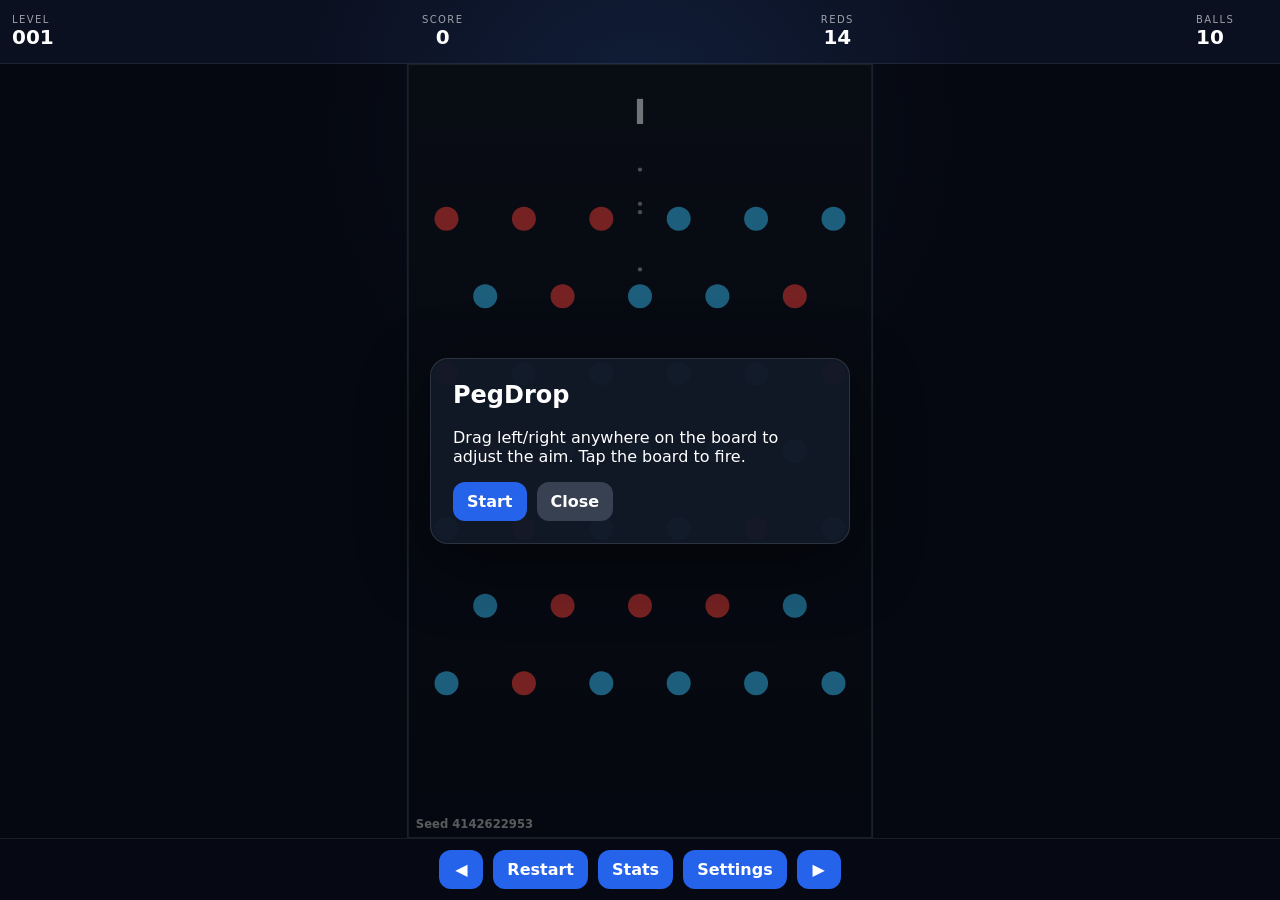
<file: index.html>
<!doctype html>
<html lang="en">
<head>
  <meta charset="utf-8">
  <meta name="viewport" content="width=device-width,initial-scale=1,viewport-fit=cover,user-scalable=no">
  <meta name="theme-color" content="#111827">
  <title>PegDrop</title>
  <link rel="stylesheet" href="style.css">
</head>
<body>
  <main id="app">
    <header id="hud">
      <div class="hud-block">
        <span class="hud-label">LEVEL</span>
        <strong id="levelLabel">001</strong>
      </div>
      <div class="hud-block hud-score">
        <span class="hud-label">SCORE</span>
        <strong id="scoreLabel">0</strong>
      </div>
      <div class="hud-block hud-reds">
        <span class="hud-label">REDS</span>
        <strong id="redsLabel">0</strong>
      </div>
      <div class="hud-block">
        <span class="hud-label">BALLS</span>
        <strong id="ballsLabel">0</strong>
      </div>
    </header>

    <section id="gameWrap">
      <canvas id="gameCanvas" aria-label="PegDrop game board"></canvas>
      <div id="overlay" class="hidden">
        <div class="panel">
          <h1 id="overlayTitle">PegDrop</h1>
          <p id="overlayText"></p>
          <div class="panel-actions">
            <button id="overlayPrimary">Play</button>
            <button id="overlaySecondary" class="secondary">Close</button>
          </div>
        </div>
      </div>
    </section>

    <footer id="controls">
      <button id="prevLevel" class="icon-btn" title="Previous level">◀</button>
      <button id="restartBtn">Restart</button>
      <button id="statsBtn">Stats</button>
      <button id="settingsBtn">Settings</button>
      <button id="nextLevel" class="icon-btn" title="Next level">▶</button>
    </footer>
  </main>

  <dialog id="settingsDialog">
    <form method="dialog">
      <h2>Settings</h2>
      <label>
        Aim sensitivity
        <input id="sensitivityInput" type="range" min="0.25" max="2" step="0.05">
        <span id="sensitivityValue"></span>
      </label>
      <label class="checkrow">
        <input id="showGuideInput" type="checkbox">
        Show aim guide
      </label>
      <div class="dialog-actions">
        <button id="exportSaveBtn" type="button">Export Save</button>
        <label class="file-button">
          Import Save
          <input id="importSaveInput" type="file" accept="application/json,.json">
        </label>
        <button id="resetSaveBtn" type="button" class="danger">Reset Progress</button>
        <button>Done</button>
      </div>
    </form>
  </dialog>

  <dialog id="statsDialog">
    <form method="dialog">
      <h2>Career Stats</h2>
      <div id="statsBody"></div>
      <div class="dialog-actions">
        <button>Done</button>
      </div>
    </form>
  </dialog>

  <script src="storage.js"></script>
  <script src="game.js"></script>
</body>
</html>
</file>
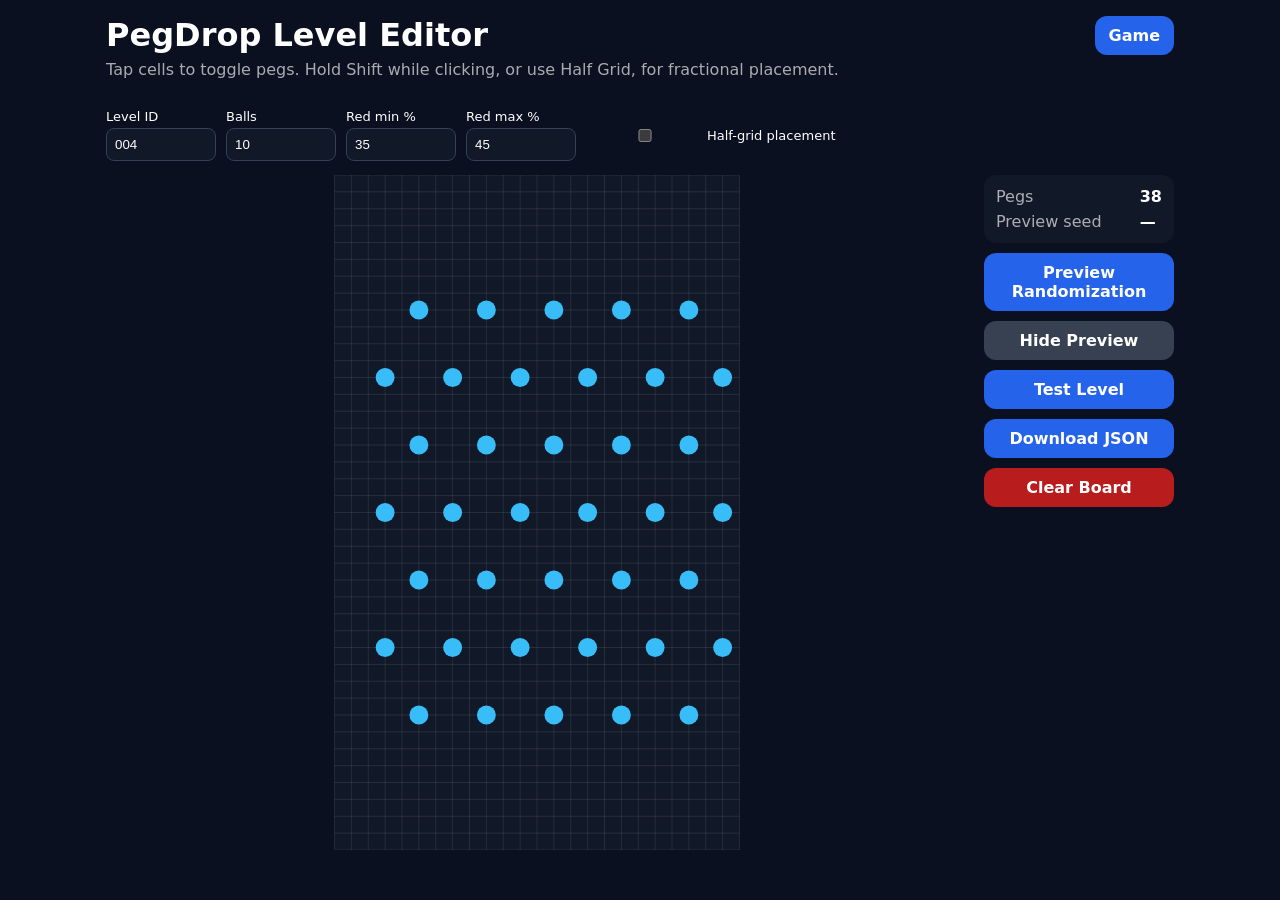
<file: editor/index.html>
<!doctype html>
<html lang="en">
<head>
  <meta charset="utf-8">
  <meta name="viewport" content="width=device-width,initial-scale=1,viewport-fit=cover">
  <title>PegDrop Level Editor</title>
  <link rel="stylesheet" href="editor.css">
</head>
<body>
  <main>
    <header>
      <div>
        <h1>PegDrop Level Editor</h1>
        <p>Tap cells to toggle pegs. Hold Shift while clicking, or use Half Grid, for fractional placement.</p>
      </div>
      <a href="../">Game</a>
    </header>

    <section class="settings">
      <label>Level ID <input id="levelId" value="004" inputmode="numeric"></label>
      <label>Balls <input id="balls" type="number" value="10" min="1"></label>
      <label>Red min % <input id="redMin" type="number" value="35" min="1" max="100"></label>
      <label>Red max % <input id="redMax" type="number" value="45" min="1" max="100"></label>
      <label class="check"><input id="halfGrid" type="checkbox"> Half-grid placement</label>
    </section>

    <section class="layout">
      <div id="boardWrap">
        <canvas id="editorCanvas"></canvas>
      </div>

      <aside>
        <div class="stats">
          <div>Pegs</div><strong id="pegCount">0</strong>
          <div>Preview seed</div><strong id="seedLabel">—</strong>
        </div>
        <button id="randomizeBtn">Preview Randomization</button>
        <button id="clearPreviewBtn" class="secondary">Hide Preview</button>
        <button id="testBtn">Test Level</button>
        <button id="downloadBtn">Download JSON</button>
        <button id="clearBtn" class="danger">Clear Board</button>
      </aside>
    </section>
  </main>

  <script src="editor.js"></script>
</body>
</html>
</file>
<file: style.css>
:root {
  color-scheme: dark;
  font-family: Inter, ui-sans-serif, system-ui, -apple-system, BlinkMacSystemFont, "Segoe UI", sans-serif;
  --hud-h: 64px;
  --controls-h: 62px;
}

* { box-sizing: border-box; }
html, body { margin: 0; width: 100%; height: 100%; overflow: hidden; background: #0b1020; }
body { overscroll-behavior: none; touch-action: none; }

button, input { font: inherit; }

#app {
  width: 100vw;
  height: 100dvh;
  padding:
    env(safe-area-inset-top)
    env(safe-area-inset-right)
    env(safe-area-inset-bottom)
    env(safe-area-inset-left);
  display: grid;
  grid-template-rows: var(--hud-h) 1fr var(--controls-h);
  background:
    radial-gradient(circle at 50% 15%, rgba(59,130,246,.12), transparent 35%),
    #0b1020;
}

#hud, #controls {
  display: flex;
  align-items: center;
  justify-content: center;
  gap: 10px;
  padding: 8px 12px;
  z-index: 3;
}

#hud {
  justify-content: space-between;
  border-bottom: 1px solid rgba(255,255,255,.08);
}

.hud-block { min-width: 72px; display: flex; flex-direction: column; }
.hud-score, .hud-reds { align-items: center; }
.hud-label { font-size: 10px; letter-spacing: .14em; opacity: .6; }
#hud strong { font-size: 20px; }

#gameWrap {
  position: relative;
  min-height: 0;
  display: grid;
  place-items: center;
}

#gameCanvas {
  display: block;
  width: 100%;
  height: 100%;
  touch-action: none;
}

#controls {
  border-top: 1px solid rgba(255,255,255,.08);
  background: rgba(5,8,18,.8);
  backdrop-filter: blur(8px);
}

button, .file-button {
  border: 0;
  border-radius: 12px;
  padding: 10px 14px;
  background: #2563eb;
  color: white;
  font-weight: 700;
  cursor: pointer;
}

button.secondary { background: #374151; }
button.danger { background: #b91c1c; }
.icon-btn { min-width: 44px; }

#overlay {
  position: absolute;
  inset: 0;
  display: grid;
  place-items: center;
  background: rgba(0,0,0,.5);
  z-index: 5;
  padding: 18px;
}

#overlay.hidden { display: none; }

.panel {
  width: min(420px, 92vw);
  border: 1px solid rgba(255,255,255,.12);
  border-radius: 18px;
  padding: 22px;
  background: rgba(17,24,39,.96);
  box-shadow: 0 20px 70px rgba(0,0,0,.45);
}

.panel h1 { margin-top: 0; }
.panel-actions { display: flex; gap: 10px; flex-wrap: wrap; }

dialog {
  width: min(480px, calc(100vw - 24px));
  border: 1px solid rgba(255,255,255,.15);
  border-radius: 16px;
  background: #111827;
  color: white;
  padding: 0;
}

dialog::backdrop { background: rgba(0,0,0,.6); }
dialog form { padding: 20px; }
dialog h2 { margin-top: 0; }
dialog label { display: block; margin: 14px 0; }
.checkrow { display: flex; gap: 8px; align-items: center; }
.dialog-actions { display: flex; flex-wrap: wrap; gap: 8px; margin-top: 18px; }
.file-button input { display: none; }

.stat-grid {
  display: grid;
  grid-template-columns: 1fr auto;
  gap: 8px 16px;
}
.stat-grid div:nth-child(odd) { opacity: .72; }

@media (orientation: landscape) and (max-height: 620px) {
  :root { --hud-h: 52px; --controls-h: 52px; }
  #app { grid-template-columns: 140px 1fr 160px; grid-template-rows: 1fr; }
  #hud {
    grid-column: 1;
    grid-row: 1;
    flex-direction: column;
    justify-content: center;
    border-bottom: 0;
    border-right: 1px solid rgba(255,255,255,.08);
  }
  #gameWrap { grid-column: 2; grid-row: 1; }
  #controls {
    grid-column: 3;
    grid-row: 1;
    flex-direction: column;
    border-top: 0;
    border-left: 1px solid rgba(255,255,255,.08);
  }
  #controls button { width: 100%; }
}

/* Final-red celebration */
#gameWrap.celebrating { overflow: hidden; }
</file>
<file: editor/editor.css>
* { box-sizing: border-box; }
:root { color-scheme: dark; font-family: Inter, ui-sans-serif, system-ui, sans-serif; }
html, body { margin: 0; min-height: 100%; background: #0b1020; color: white; }
body { padding: env(safe-area-inset-top) env(safe-area-inset-right) env(safe-area-inset-bottom) env(safe-area-inset-left); }
main { max-width: 1100px; margin: auto; padding: 16px; }
header { display: flex; align-items: start; justify-content: space-between; gap: 20px; }
h1 { margin: 0 0 6px; }
p { margin-top: 0; opacity: .65; }
a, button {
  border: 0; border-radius: 12px; padding: 10px 14px; background: #2563eb; color: white;
  text-decoration: none; font: inherit; font-weight: 700; cursor: pointer;
}
button.secondary { background: #374151; }
button.danger { background: #b91c1c; }
.settings { display: flex; flex-wrap: wrap; gap: 10px; margin: 14px 0; }
.settings label { display: flex; flex-direction: column; gap: 4px; font-size: 13px; }
.settings input { width: 110px; padding: 8px; border-radius: 8px; border: 1px solid #334155; background: #111827; color: white; }
.settings .check { flex-direction: row; align-items: center; }
.layout { display: grid; grid-template-columns: minmax(0, 1fr) 190px; gap: 16px; }
#boardWrap { width: 100%; min-height: 600px; display: grid; place-items: center; }
#editorCanvas { width: 100%; height: min(75dvh, 820px); display: block; touch-action: none; }
aside { display: flex; flex-direction: column; gap: 10px; }
.stats {
  display: grid; grid-template-columns: 1fr auto; gap: 6px 10px; background: #111827;
  border-radius: 12px; padding: 12px;
}
.stats div { opacity: .65; }

@media (max-width: 760px) {
  .layout { grid-template-columns: 1fr; }
  #boardWrap { min-height: 0; }
  aside { display: grid; grid-template-columns: 1fr 1fr; }
  .stats { grid-column: 1 / -1; }
}
</file>
